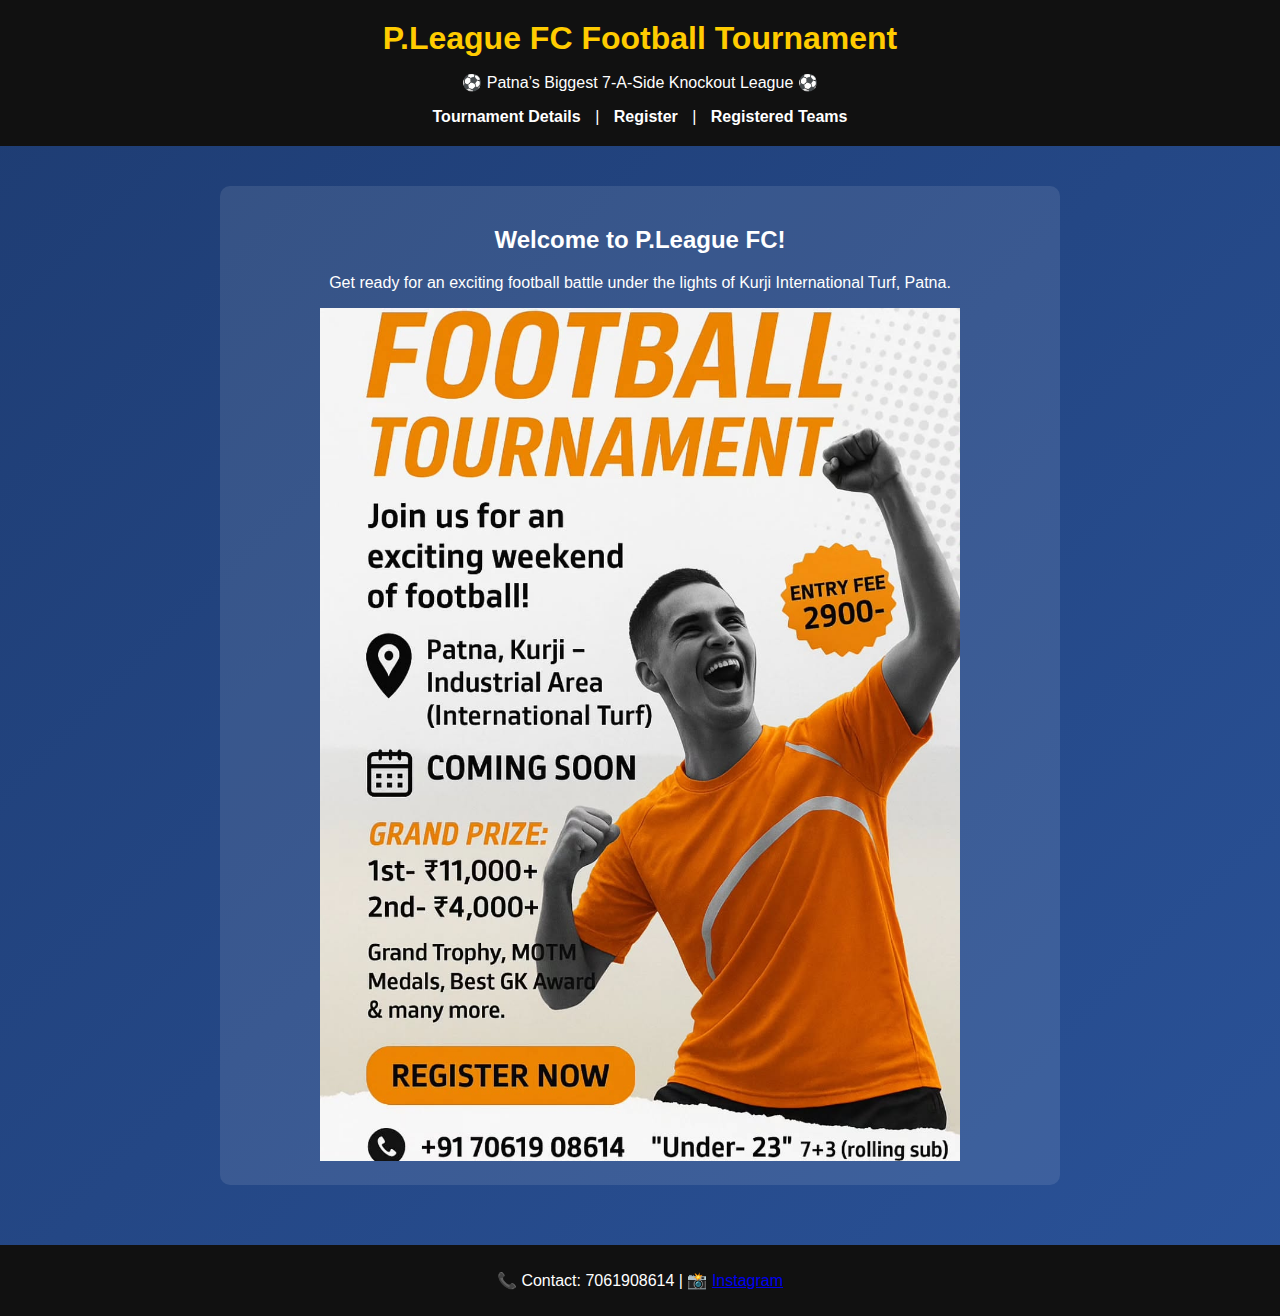
<file: index.html>
<!DOCTYPE html>
<html lang="en">
<head>
  <meta charset="UTF-8">
  <meta name="viewport" content="width=device-width, initial-scale=1.0">
  <title>P.League FC - Football Tournament</title>
  <link rel="stylesheet" href="style.css">
</head>
<body>
  <header>
    <h1>P.League FC Football Tournament</h1>
    <p>⚽ Patna’s Biggest 7-A-Side Knockout League ⚽</p>
    <a href="details.html">Tournament Details</a> |
    <a href="register.html">Register</a> |
    <a href="teams.html">Registered Teams</a>
  </header>

  <main>
    <section>
      <h2>Welcome to P.League FC!</h2>
      <p>Get ready for an exciting football battle under the lights of Kurji International Turf, Patna.</p>
      <img src="p.leaguefc-20250823-0001.heic" alt="Tournament Banner" width="80%">
    </section>
  </main>

  <footer>
    <p>📞 Contact: 7061908614 | 
    📸 <a href="https://www.instagram.com/p.leaguefc?igsh=ZnRiNmw2NDcxbThr" target="_blank">Instagram</a></p>
  </footer>
</body>
</html>
</file>
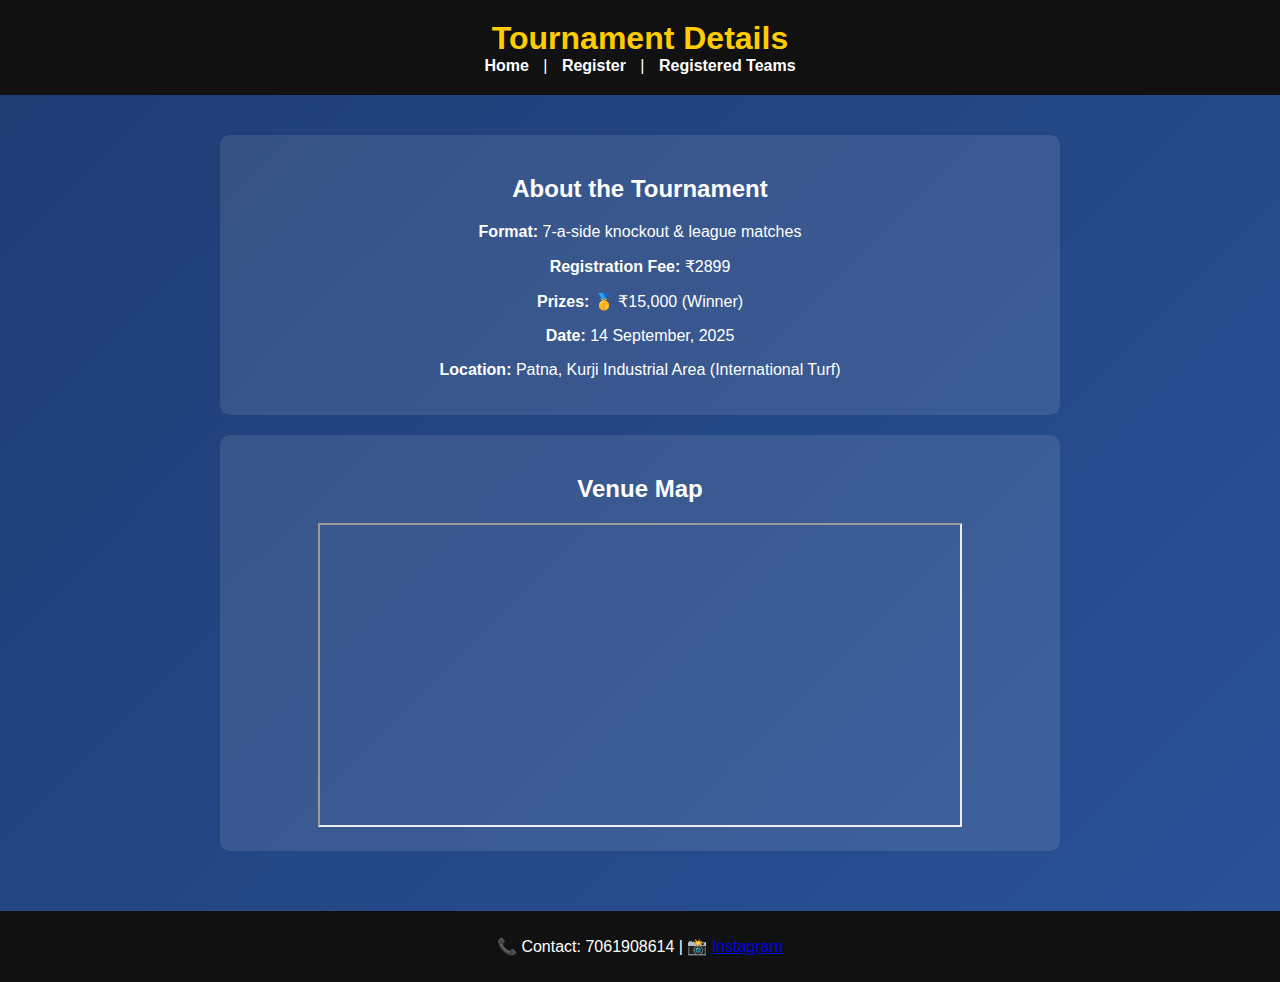
<file: details.html>
<!DOCTYPE html>
<html lang="en">
<head>
  <meta charset="UTF-8">
  <meta name="viewport" content="width=device-width, initial-scale=1.0">
  <title>Tournament Details - P.League FC</title>
  <link rel="stylesheet" href="style.css">
</head>
<body>
  <header>
    <h1>Tournament Details</h1>
    <a href="index.html">Home</a> |
    <a href="register.html">Register</a> |
    <a href="teams.html">Registered Teams</a>
  </header>

  <main>
    <section>
      <h2>About the Tournament</h2>
      <p><strong>Format:</strong> 7-a-side knockout & league matches</p>
      <p><strong>Registration Fee:</strong> ₹2899</p>
      <p><strong>Prizes:</strong> 🥇 ₹15,000 (Winner) </p>
      <p><strong>Date:</strong> 14 September, 2025</p>
      <p><strong>Location:</strong> Patna, Kurji Industrial Area (International Turf)</p>
    </section>

    <section>
      <h2>Venue Map</h2>
      <iframe src="https://maps.google.com/maps?q=kurji%20industrial%20area%20patna&t=&z=15&ie=UTF8&iwloc=&output=embed" width="80%" height="300"></iframe>
    </section>
  </main>

  <footer>
    <p>📞 Contact: 7061908614 | 
    📸 <a href="https://www.instagram.com/p.leaguefc?igsh=ZnRiNmw2NDcxbThr" target="_blank">Instagram</a></p>
  </footer>
</body>

</html>
</file>
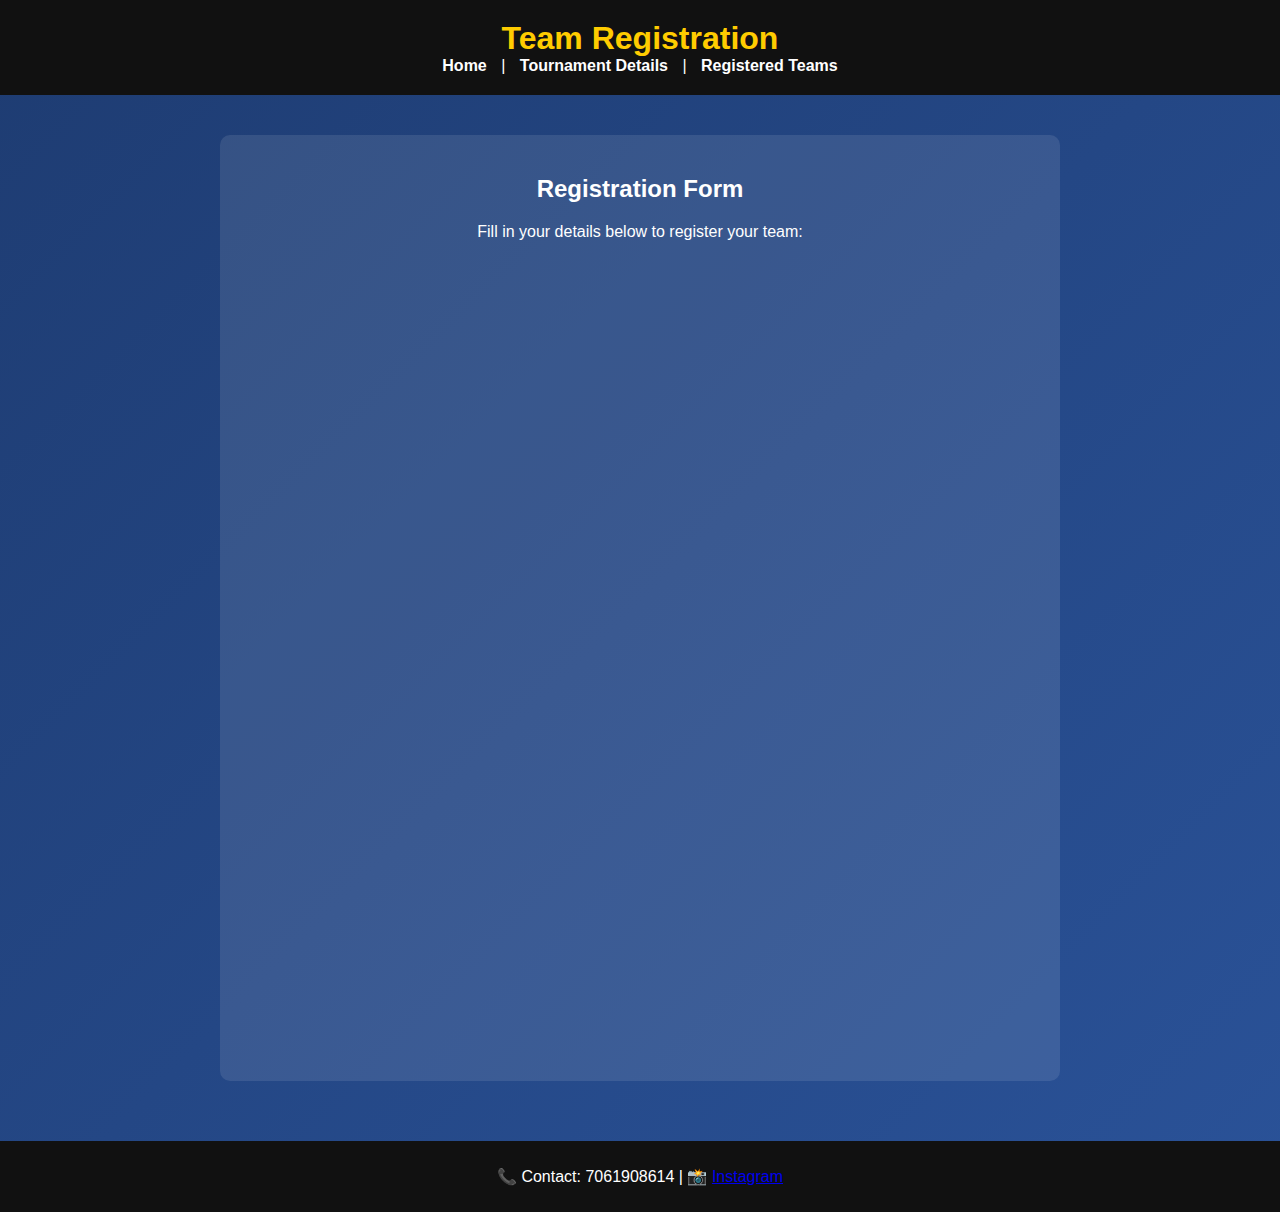
<file: register.html>
<!DOCTYPE html>
<html lang="en">
<head>
  <meta charset="UTF-8">
  <meta name="viewport" content="width=device-width, initial-scale=1.0">
  <title>Register - P.League FC</title>
  <link rel="stylesheet" href="style.css">
</head>
<body>
  <header>
    <h1>Team Registration</h1>
    <a href="index.html">Home</a> |
    <a href="details.html">Tournament Details</a> |
    <a href="teams.html">Registered Teams</a>
  </header>

  <main>
    <section>
      <h2>Registration Form</h2>
      <p>Fill in your details below to register your team:</p>
      <iframe src="https://docs.google.com/forms/d/e/1FAIpQLScgXtEMnhTIwjz9OweTqdT9rsxWhIizJSyJwx4wjXXv3BvXVw/viewform?embedded=true" width="80%" height="800" frameborder="0"></iframe>
    </section>
  </main>

  <footer>
    <p>📞 Contact: 7061908614 | 
    📸 <a href="https://www.instagram.com/p.leaguefc?igsh=ZnRiNmw2NDcxbThr" target="_blank">Instagram</a></p>
  </footer>
</body>
</html>
</file>
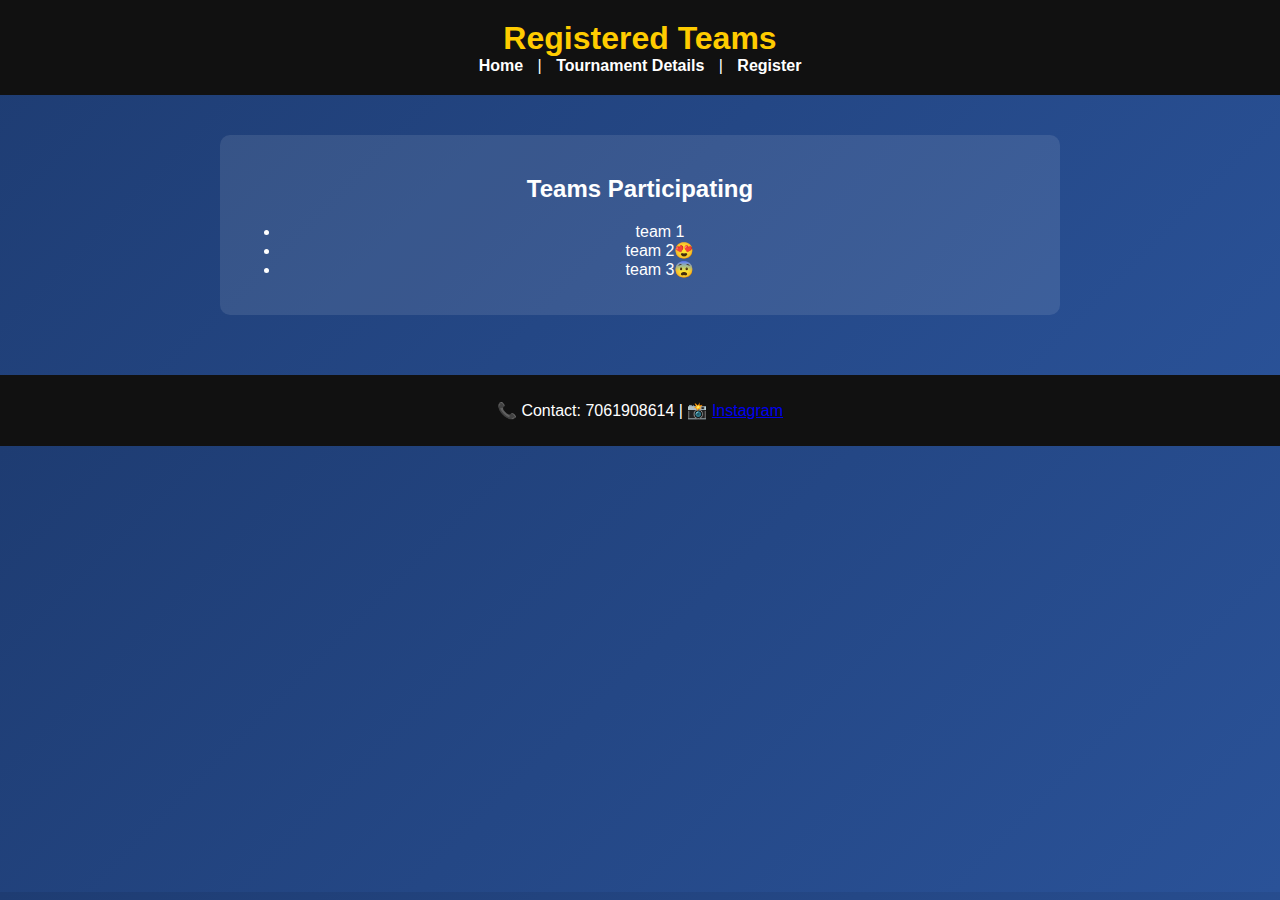
<file: teams.html>
<!DOCTYPE html>
<html lang="en">
<head>
  <meta charset="UTF-8">
  <meta name="viewport" content="width=device-width, initial-scale=1.0">
  <title>Registered Teams - P.League FC</title>
  <link rel="stylesheet" href="style.css">
</head>
<body>
  <header>
    <h1>Registered Teams</h1>
    <a href="index.html">Home</a> |
    <a href="details.html">Tournament Details</a> |
    <a href="register.html">Register</a>
  </header>

  <main>
    <section>
      <h2>Teams Participating</h2>
      <ul>
        <li>team 1</li>
        <li>team 2😍</li>
        <li>team 3😨</li>
      </ul>
      <p><em></em></p>
    </section>
  </main>

  <footer>
    <p>📞 Contact: 7061908614 | 
    📸 <a href="https://www.instagram.com/p.leaguefc?igsh=ZnRiNmw2NDcxbThr" target="_blank">Instagram</a></p>
  </footer>
</body>

</html>
</file>
<file: style.css>
body {
  font-family: Arial, sans-serif;
  margin: 0;
  padding: 0;
  background: linear-gradient(135deg, #1e3c72, #2a5298);
  color: white;
  text-align: center;
}

header {
  background: #111;
  padding: 20px;
}

header h1 {
  margin: 0;
  color: #ffcc00;
}

header a {
  margin: 0 10px;
  color: #fff;
  text-decoration: none;
  font-weight: bold;
}

header a:hover {
  color: #ffcc00;
}

main {
  padding: 20px;
}

section {
  margin: 20px auto;
  background: rgba(255, 255, 255, 0.1);
  padding: 20px;
  border-radius: 10px;
  max-width: 800px;
}

footer {
  background: #111;
  padding: 10px;
  margin-top: 20px;
}
</file>
